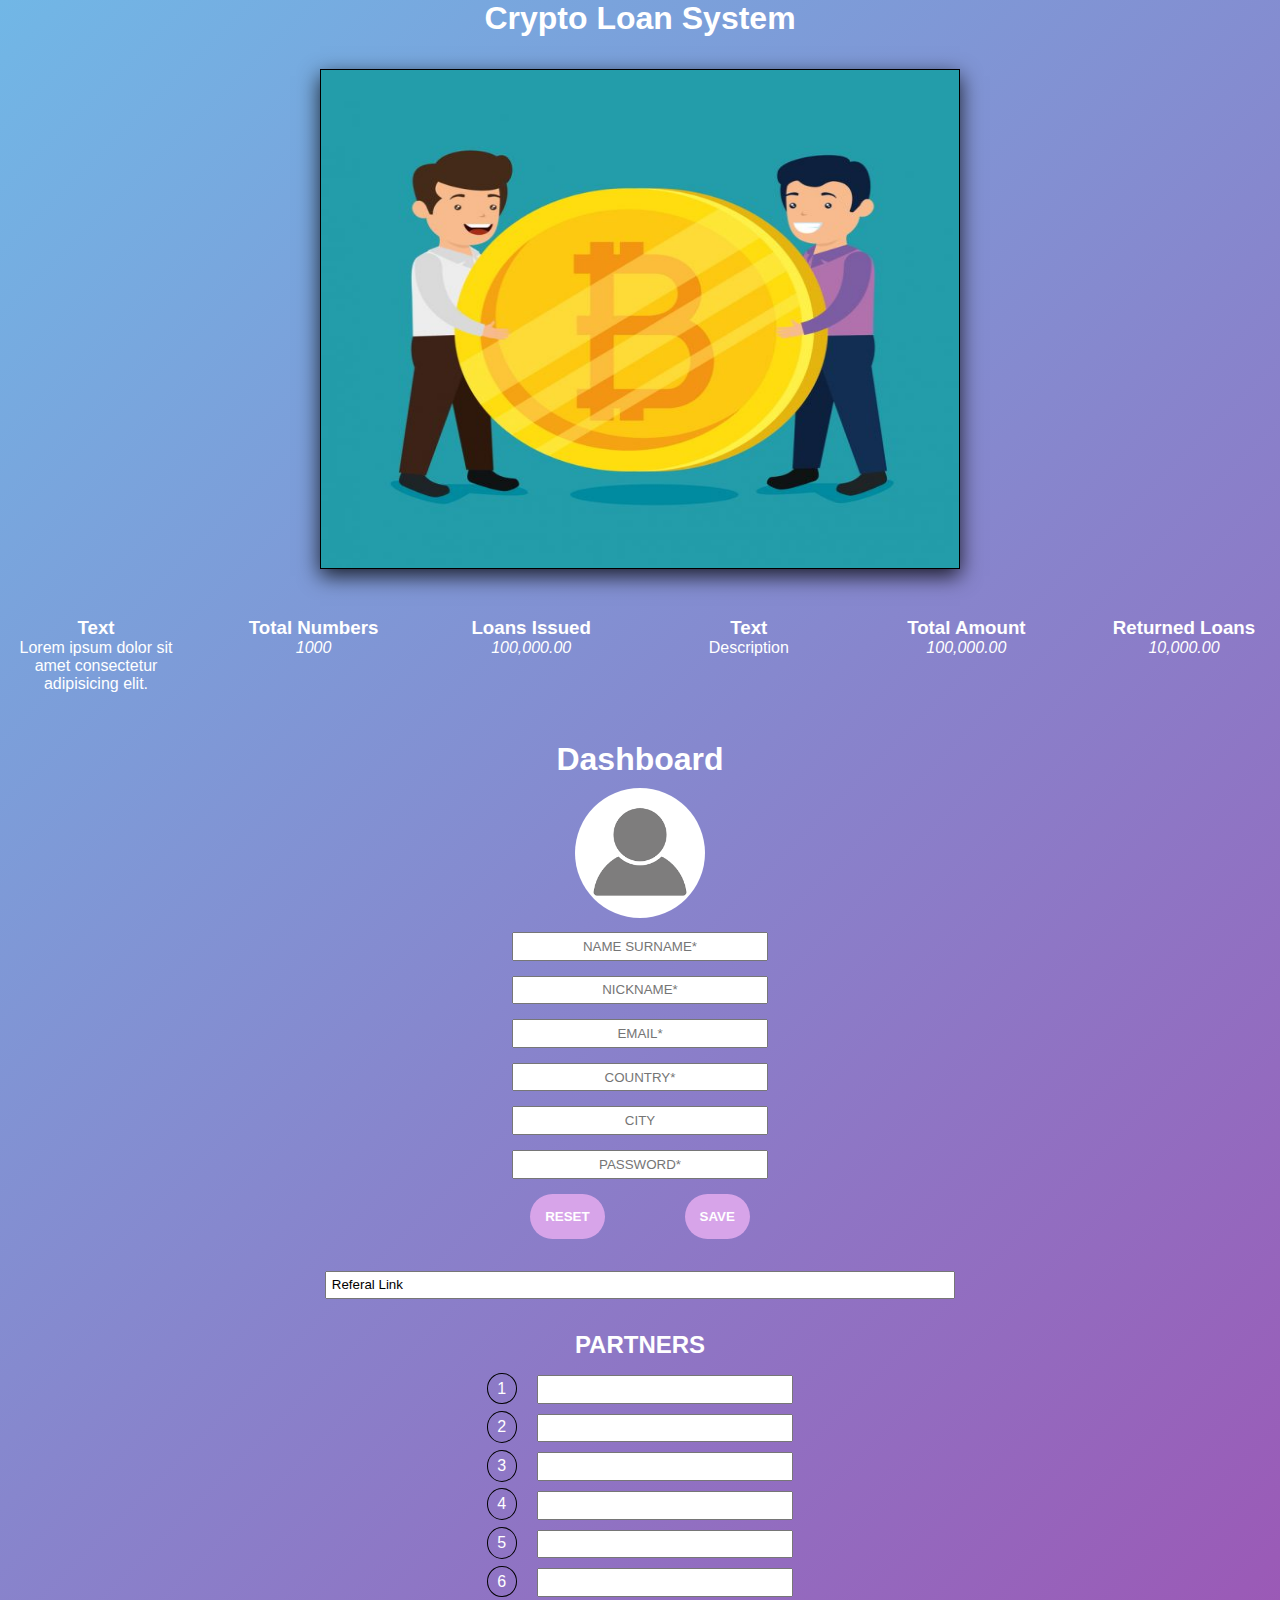
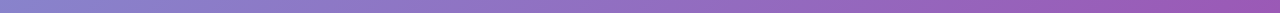
<file: Crypto Loan/Index.HTML>
<!DOCTYPE html>
<html lang="en">

<head>
    <meta charset="UTF-8">
    <meta http-equiv="X-UA-Compatible" content="IE=edge">
    <meta name="viewport" content="width=device-width, initial-scale=1.0">
    <title>Crypto Loan</title>

    <link rel="stylesheet" href="style.CSS">
    <link rel="stylesheet" href="https://cdnjs.cloudflare.com/ajax/libs/font-awesome/4.7.0/css/font-awesome.min.css">
</head>

<body>

    <div class="wrapper">
        <div class="title">
            <h1>Crypto Loan System</h1>
        </div>
        <div class="title_image">
            <img src="images/title image.png">
        </div>

        <main>
            <div>
                <h3>Text</h3>
                <p>
                    Lorem ipsum dolor sit amet consectetur adipisicing elit.
                </p>
            </div>
            <div>
                <h3>Total Numbers</h3>
                <p><span class="italic">1000</span></p>
            </div>
            <div>
                <h3>Loans Issued</h3>
                <p><span class="italic">100,000.00</span></p>
            </div>
            <div>
                <h3>Text</h3>
                <p>Description</p>
            </div>
            <div>
                <h3>Total Amount</h3>
                <p><span class="italic">100,000.00</span></p>
            </div>
            <div>
                <h3>Returned Loans</h3>
                <p><span class="italic">10,000.00</span></p>
            </div>
        </main>

        <div class="registration">
            <header>
                <h1>Dashboard</h1>
            </header>

            <div class="user-info">
                <div class="top-image">
                    <img src="images/profile1.png" alt="">
                </div>

                <form>
                    <div class="row">
                        <input type="text" placeholder="NAME SURNAME*" required>
                    </div>
                    <div class="row">
                        <input type="text" placeholder="NICKNAME*" required>
                    </div>
                    <div class="row">
                        <input type="email" placeholder="EMAIL*" required>
                    </div>
                    <div class="row">
                        <input type="text" placeholder="COUNTRY*" required>
                    </div>
                    <div class="row">
                        <input type="text" placeholder="CITY">
                    </div>
                    <div class="row">
                        <input type="password" placeholder="PASSWORD*" required>
                    </div>
                    <div class="row buttons">
                        <button type="reset">RESET</button>
                        <button type="submit">SAVE</button>
                    </div>
                </form>

                <div class="ref-link">
                    <input type="text" value="Referal Link">
                </div>
            </div>

            <div class="partners">
                <h2>PARTNERS</h2>

                <div class="partner-links">
                    <div class="partner">
                        <label>1</label>
                        <input type="text">
                    </div>
                    <div class="partner">
                        <label>2</label>
                        <input type="text">
                    </div>
                    <div class="partner">
                        <label>3</label>
                        <input type="text">
                    </div>
                    <div class="partner">
                        <label>4</label>
                        <input type="text">
                    </div>
                    <div class="partner">
                        <label>5</label>
                        <input type="text">
                    </div>
                    <div class="partner">
                        <label>6</label>
                        <input type="text">
                    </div>
                </div>
            </div>
        </div>
    </div>

</body>

</html>
</file>
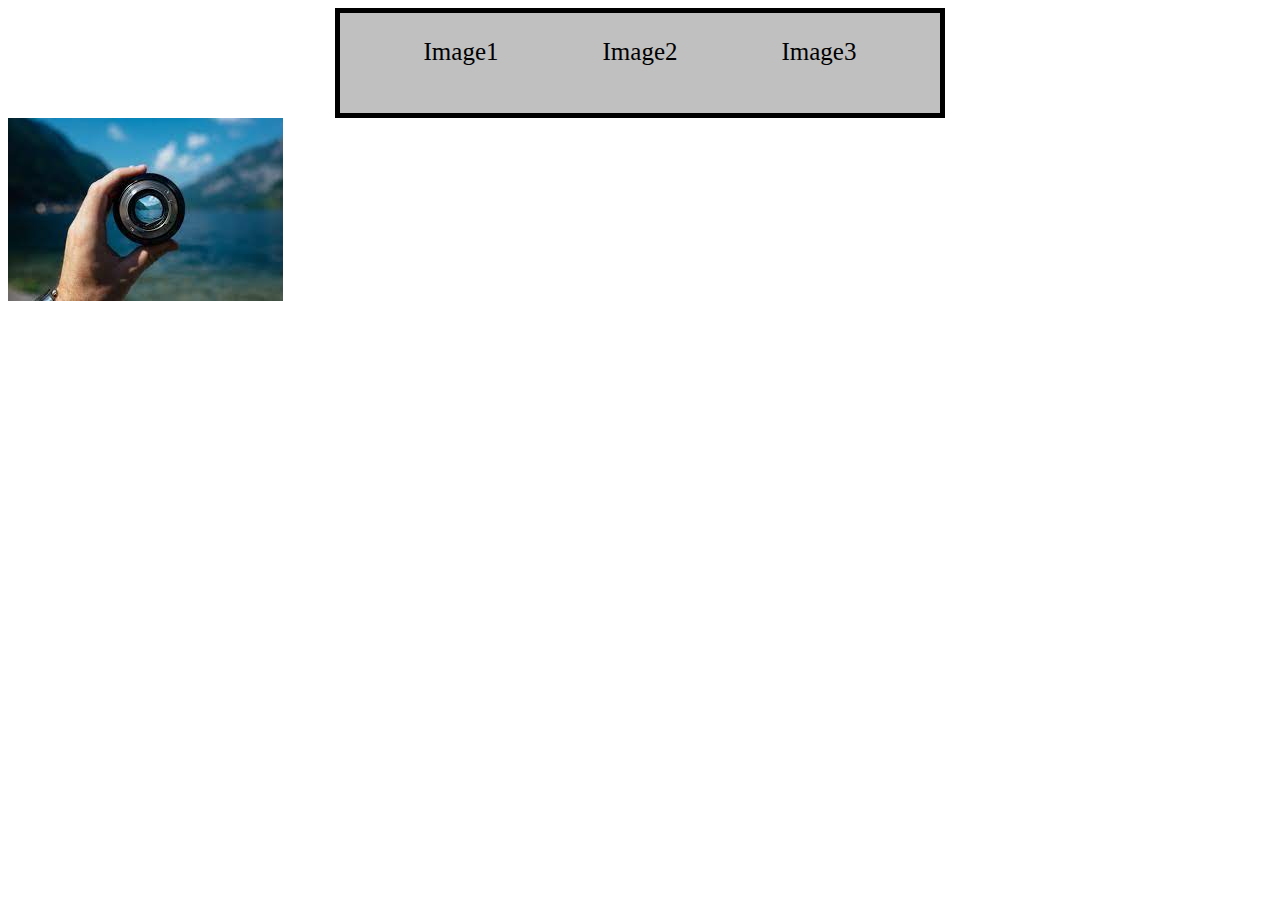
<file: Website No.1/index.html>
<!DOCTYPE html>
<html lang="en">

<head>
    <meta charset="UTF-8">
    <meta http-equiv="X-UA-Compitable" content="IE-edge">
    <meta name="viewport" content="width=device-width, initial-scale-1.0">
    <title>Image</title>
    <link rel="stylesheet" href="style.css">
</head>

<body>

    <div class="box">
        <div class="text">
            <p>Image1</p>
        </div>
        <div class="text" id="center-text">
            <p class="center-text">Image2</p>
        </div>
        <div class="text">
            <p>Image3</p>
        </div>
    </div>
    <a href="https://unsplash.com/photos/7KLa-xLbSXA">
        <img src="images/image.jfif" alt="Error!">
    </a>

</body>

</html>
</file>
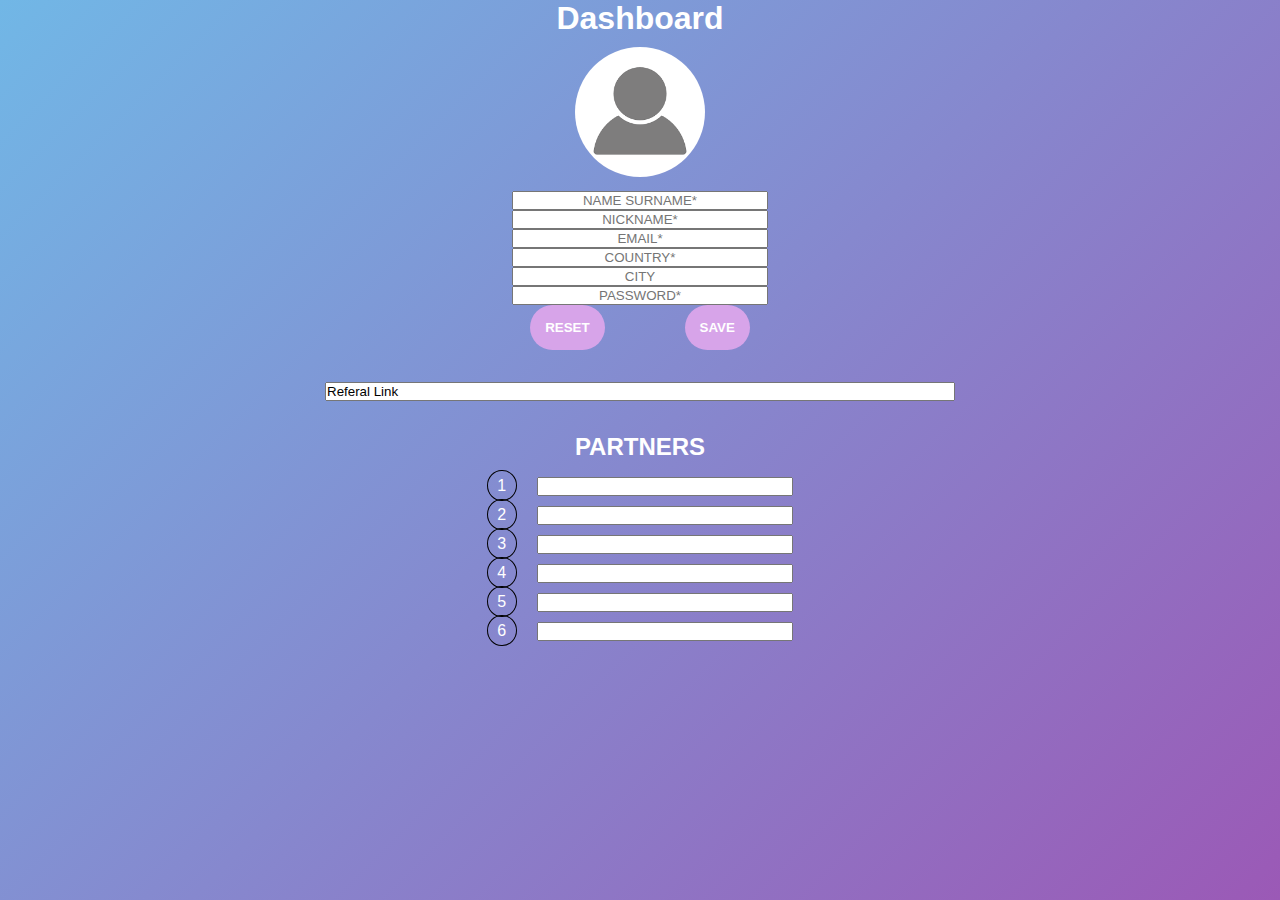
<file: Crypto Loan/registration.html>
<!DOCTYPE html>
<html lang="en">

<head>
    <meta charset="UTF-8">
    <meta http-equiv="X-UA-Compatible" content="IE=edge">
    <meta name="viewport" content="width=device-width, initial-scale=1.0">
    <title>Registration</title>

    <link rel="stylesheet" href="style.CSS">
    <link rel="stylesheet" href="https://cdnjs.cloudflare.com/ajax/libs/font-awesome/4.7.0/css/font-awesome.min.css">
</head>

<body>

    <div class="registration-wrapper">
        <header>
            <h1>Dashboard</h1>
        </header>

        <div class="user-info">
            <div class="top-image">
                <img src="images/profile1.png" alt="">
            </div>

            <form>
                <div class="row">
                    <input type="text" placeholder="NAME SURNAME*" required>
                </div>
                <div class="row">
                    <input type="text" placeholder="NICKNAME*" required>
                </div>
                <div class="row">
                    <input type="email" placeholder="EMAIL*" required>
                </div>
                <div class="row">
                    <input type="text" placeholder="COUNTRY*" required>
                </div>
                <div class="row">
                    <input type="text" placeholder="CITY">
                </div>
                <div class="row">
                    <input type="password" placeholder="PASSWORD*" required>
                </div>
                <div class="row buttons">
                    <button type="reset">RESET</button>
                    <button type="submit">SAVE</button>
                </div>
            </form>

            <div class="ref-link">
                <input type="text" value="Referal Link">
            </div>
        </div>

        <div class="partners">
            <h2>PARTNERS</h2>

            <div class="partner-links">
                <div class="partner">
                    <label>1</label>
                    <input type="text">
                </div>
                <div class="partner">
                    <label>2</label>
                    <input type="text">
                </div>
                <div class="partner">
                    <label>3</label>
                    <input type="text">
                </div>
                <div class="partner">
                    <label>4</label>
                    <input type="text">
                </div>
                <div class="partner">
                    <label>5</label>
                    <input type="text">
                </div>
                <div class="partner">
                    <label>6</label>
                    <input type="text">
                </div>
            </div>
        </div>
    </div>

</body>

</html>
</file>
<file: Crypto Loan/style.CSS>
*, *::after, *::before {
    margin: 0;
    padding: 0;
    box-sizing: border-box;
}

body {
    text-align: center;
    font-family:'Segoe UI', Tahoma, Geneva, Verdana, sans-serif;

    background: linear-gradient(135deg, #71b7e6, #9b59b6);
    color: white;
    min-height: 100vh;
    overflow-x: hidden;
}

.title {
    margin-bottom: 2rem;
}
.title_image {
    margin: auto;
    width: 50%;
    height: 500px;
    border: 0.5px solid black;
    box-shadow: 0px 7px 20px rgba(0, 0, 0, 0.8);
}
.title_image img {
    height: 100%;
    width: 100%;
}
main {
    margin: 3rem 0;
    width: 100%;
    display: flex;
    justify-content: space-between;
}
main div {
    width: 15%;
    position: relative;

    animation-name: slider;
    animation-duration: 15s;
    animation-iteration-count: infinite;
    animation-direction: alternate;
    animation-timing-function: linear;
}
main .italic {
    font-style: italic;
}

/* Registration */
.registration {
    
}
.registration input {
    padding: 0.3rem;
}
.user-info img {
    padding: 10px;
    border-radius: 50%;
    width: 150px;
}
.registration form {
    display: flex;
    flex-direction: column;
    gap: 15px;
}
.row input {
    min-width: 20%;
    margin: auto;
}
.buttons {
    display: flex;
    justify-content: center;
    gap: 5rem;
}
.buttons button {
    background-color: #d7a4e9;
    color: white;
    border: none;
    padding: 15px;
    border-radius: 2rem;
    font-weight: 700;
}
.ref-link {
    width: 70vh;
    margin: 2rem auto;
}
.ref-link input {
    width: 100%;
}
::-webkit-input-placeholder {
    text-align: center;
}
.partner-links {
    margin: 1rem 0;

    display: flex;
    flex-direction: column;
    gap: 10px;
}
.partner-links label {
    border: 1px solid black;
    border-radius: 100%;
    padding: 0.4rem 0.6rem;
    margin-right: 1rem;
}
.partner-links input {
    min-width: 20%;
}

@media screen and (max-width:680px) {
    .ref-link {
        width: 90%;
    }
}

@keyframes slider {
    from {
        left: -20%;
    }
    to {
        left: 20%;
    }
}
</file>
<file: Website No.1/style.css>
p {
    font-size: 25px;
}
.box {
    border: 5px solid black;
    background-color: silver;
    width: 600px;
    height: 100px;
    margin: auto;
    text-align: center;
}
.text {
    margin-left: 50px;
    margin-right: 50px;
    display: inline-block;
}
</file>
